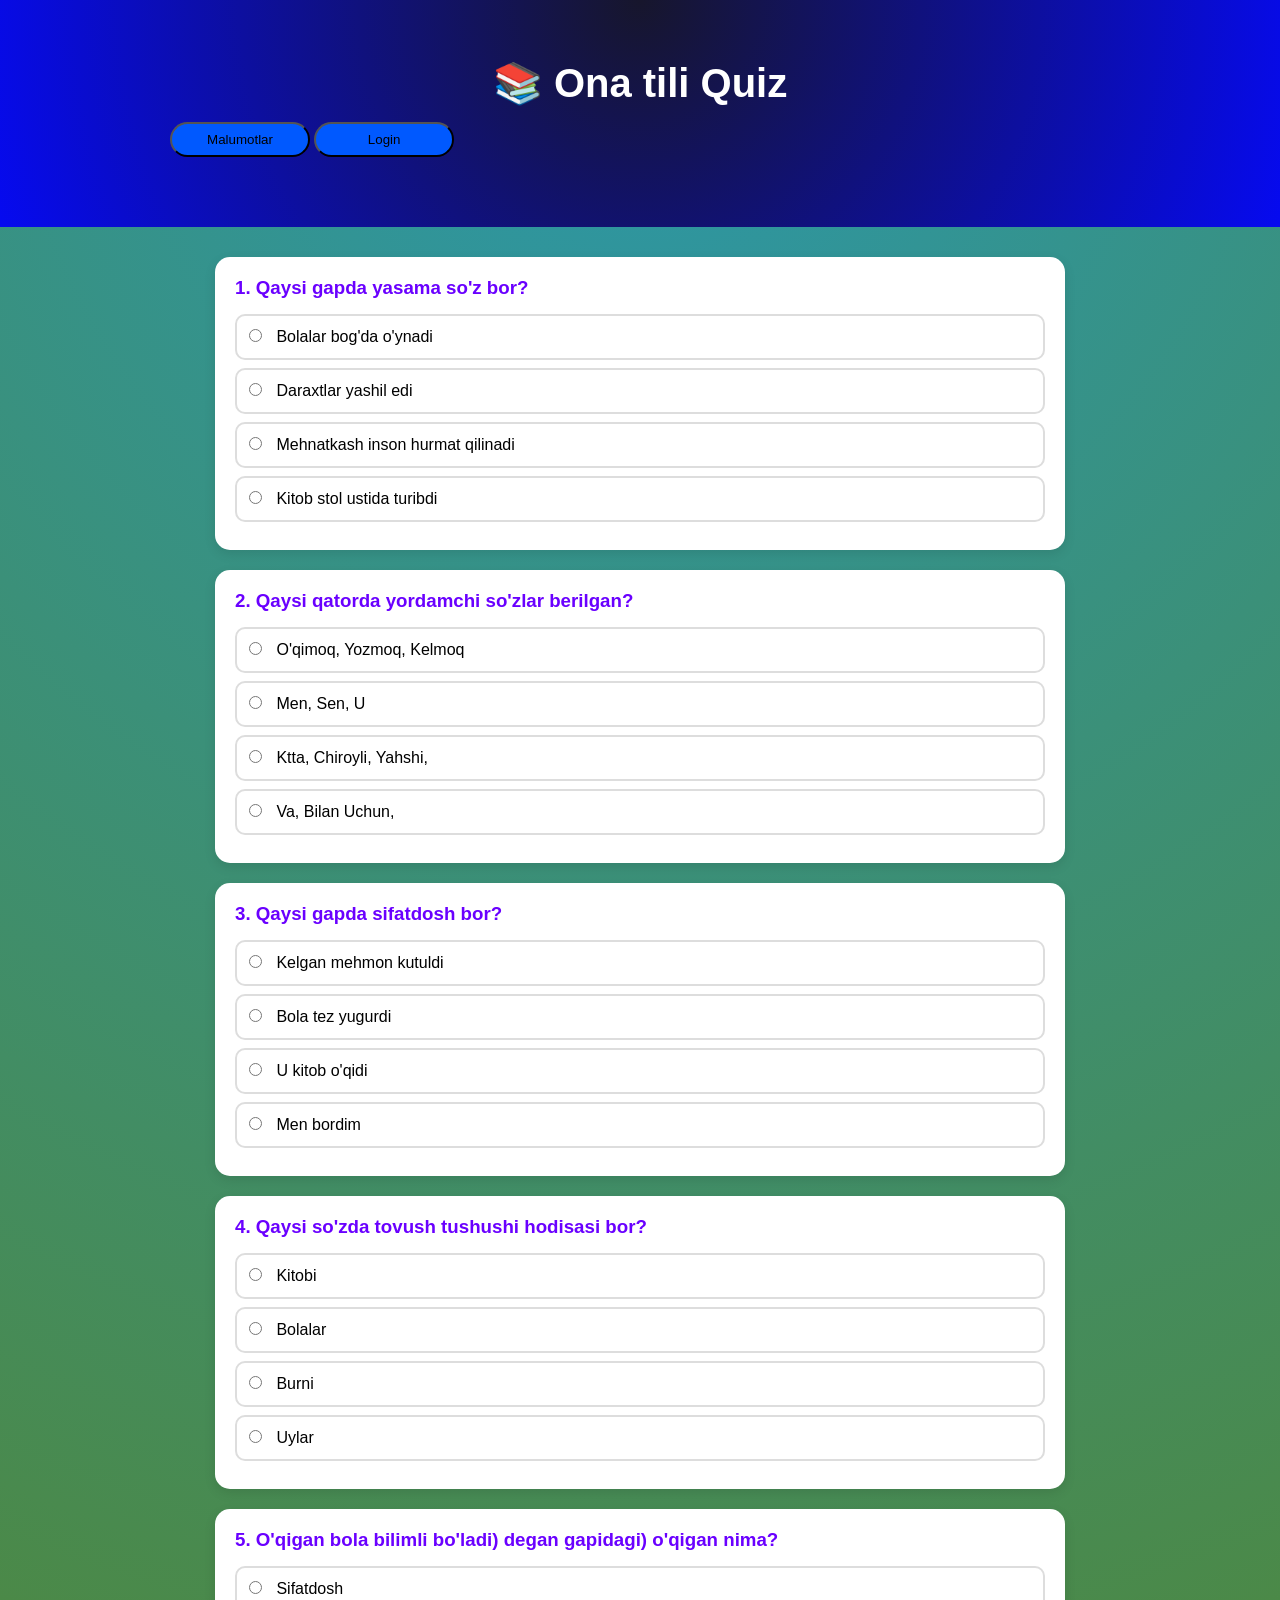
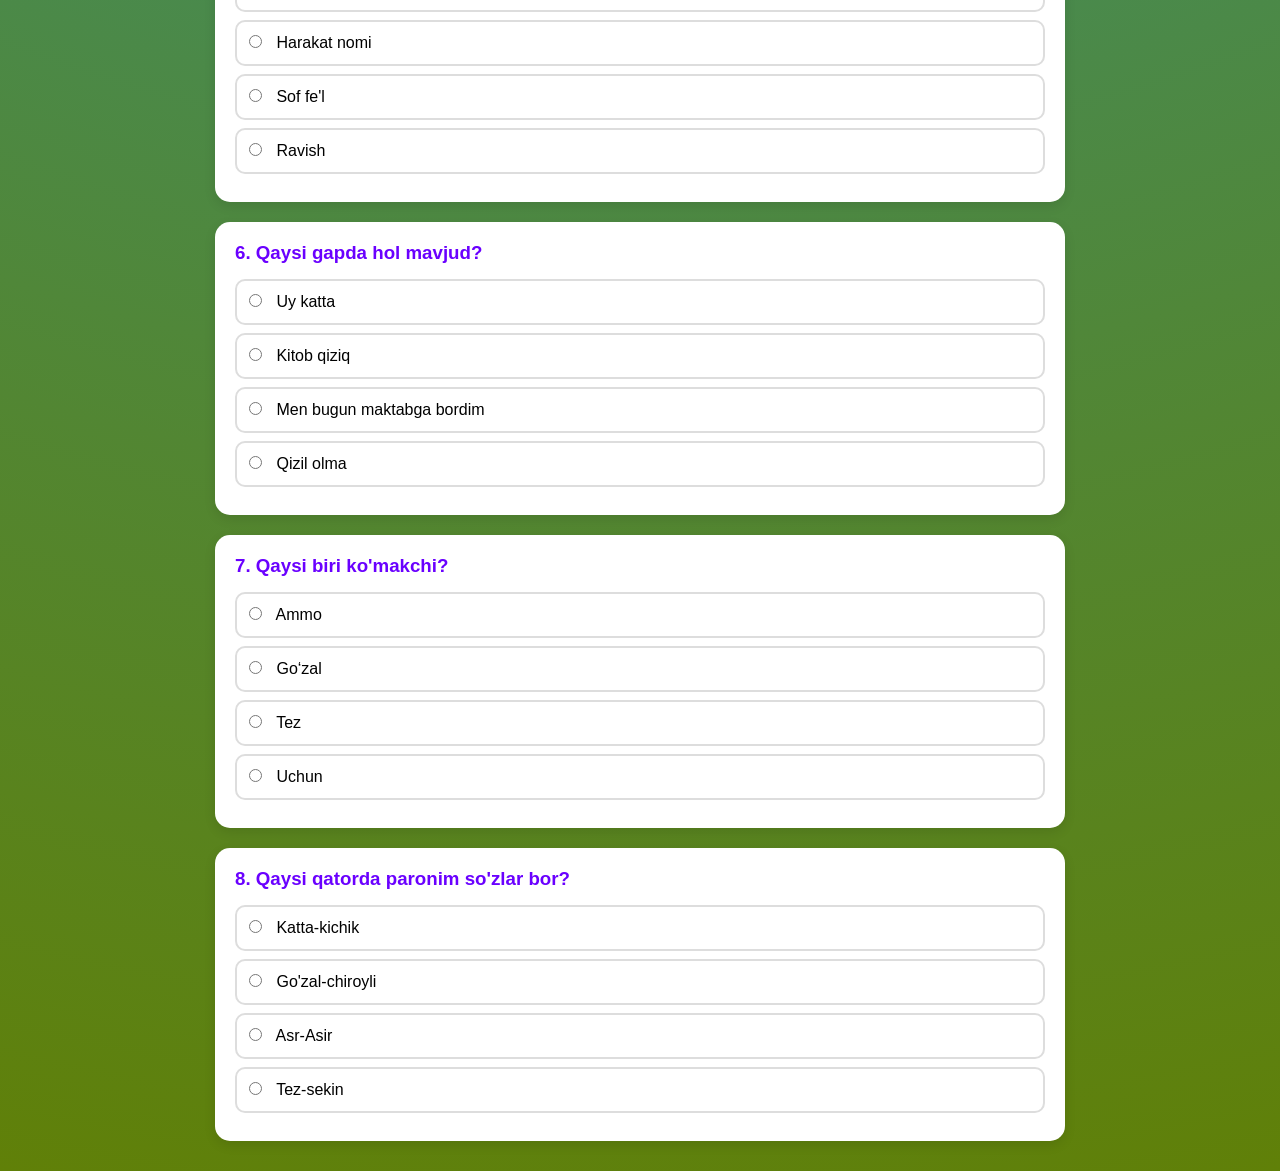
<file: index.html>
<!DOCTYPE html>
<html lang="en">
<head>
    <meta charset="UTF-8">
    <meta name="viewport" content="width=device-width, initial-scale=1.0">
    <link rel="stylesheet" href="style.css">
    <title>Document</title>
</head>
<body>
   




    <nav>
        <h1>📚 Ona tili Quiz</h1>

        <header>
        <div class="logo">
            <a href="./Malumotlar.html">
                <button>Malumotlar</button>
            </a>
        <a href="./login.html">
            <button>Login</button>
        </a>
        </div>
        </header>
    </nav>

    <main>
        <div class="container">

    <div id="quiz"></div>

</div>
    </main>




    <script src="script.js"></script>
</body>
</html>
</file>
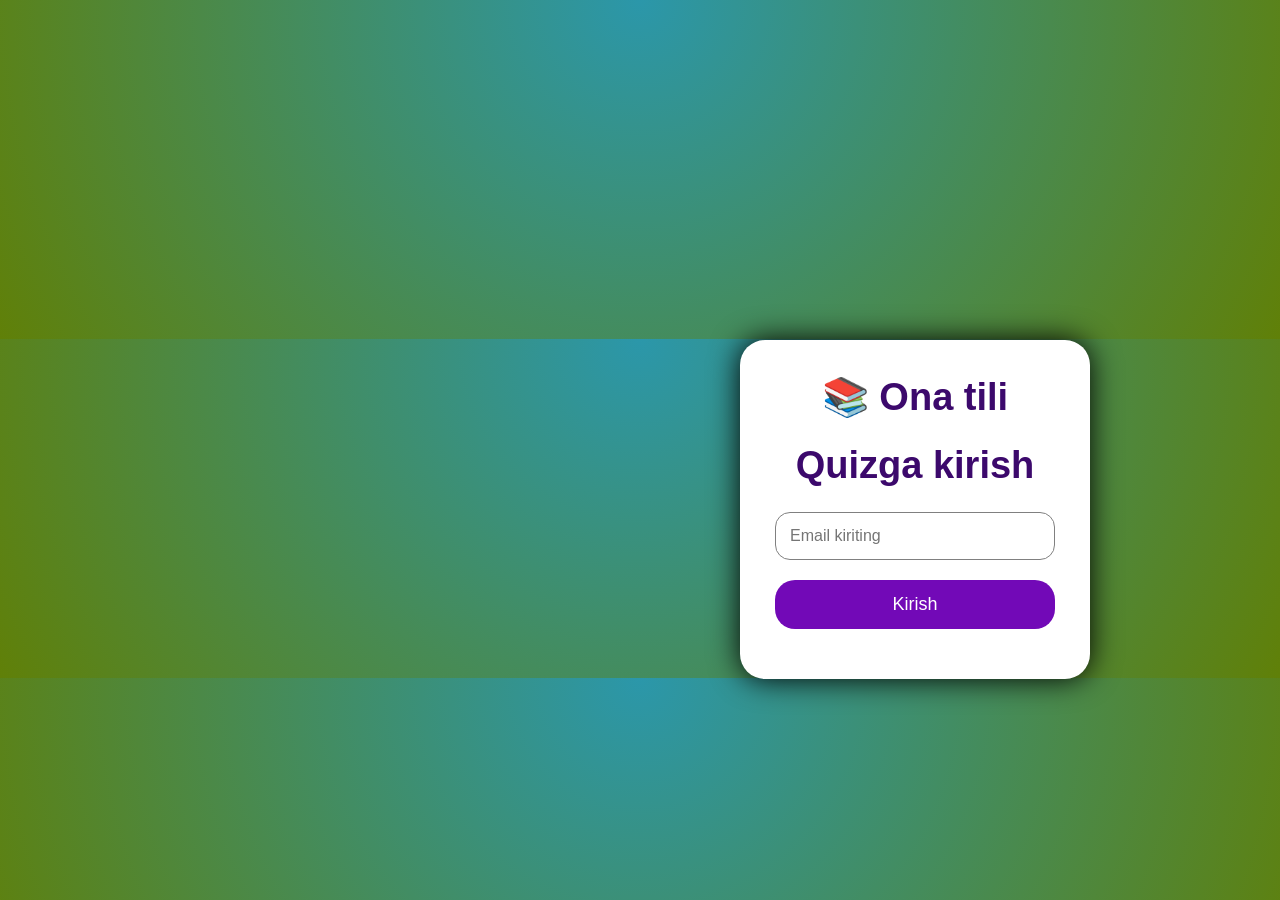
<file: login.html>
<!DOCTYPE html>
<html>
<head>
<title>Login</title>

<link rel="stylesheet" href="style.css">

</head>

<body>


<div class="login">
    <h1>📚 Ona tili </h1>

<h1>Quizga kirish</h1>

<div class="box">
<input 
id="email" 
type="email" 
placeholder="Email kiriting">
</div>

<div class="button">
<button onclick="login()">
Kirish
</button>
</div>


<p id="msg"></p>

</div>



<script src="script.js"></script>

</body>
</html>
</file>
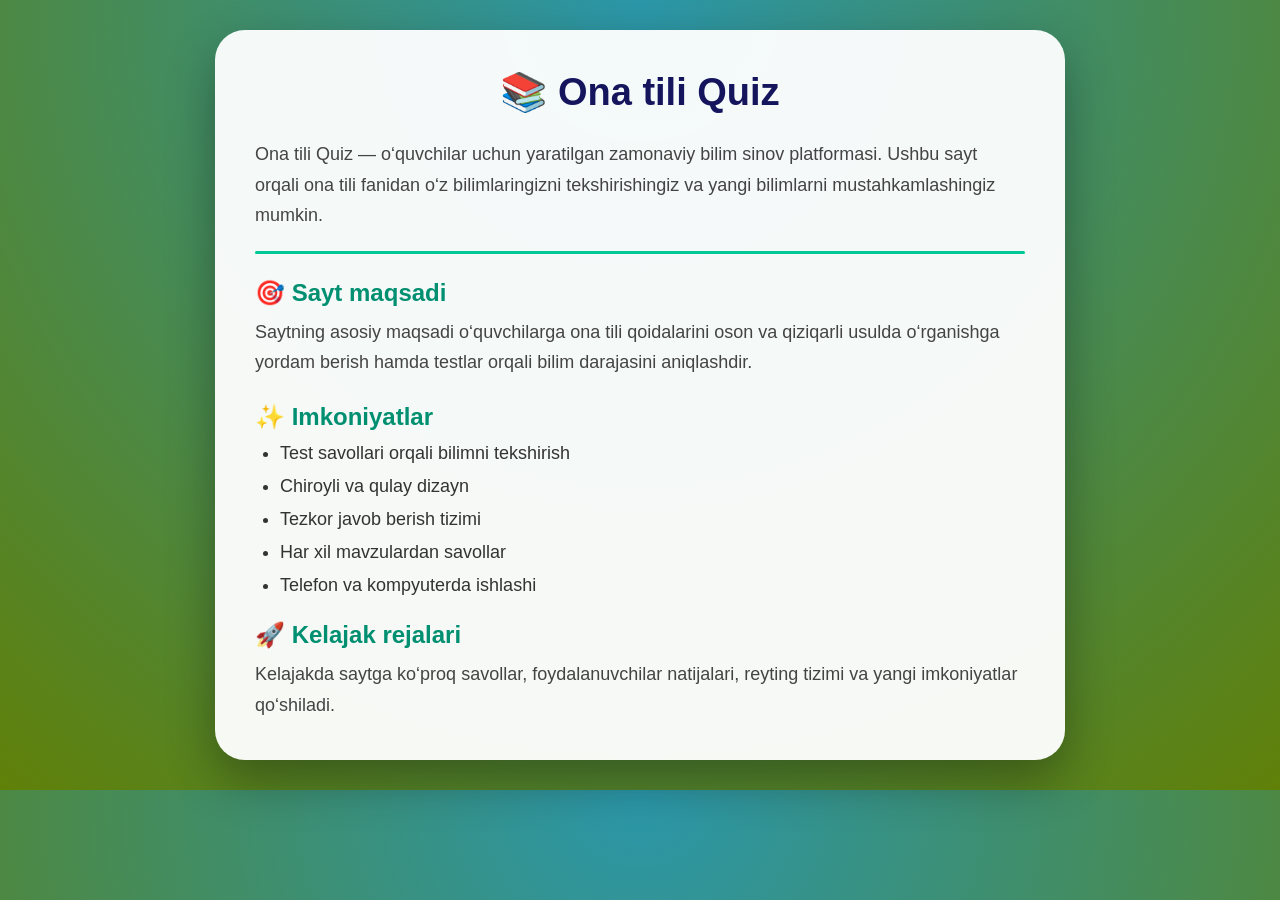
<file: Malumotlar.html>
<!DOCTYPE html>
<html lang="uz">
<head>
<meta charset="UTF-8">
<meta name="viewport" content="width=device-width, initial-scale=1.0">

<title>Ona tili Quiz</title>

<link rel="stylesheet" href="style.css">

</head>

<body>


<div class="container">

<div class="card">

<h1>📚 Ona tili Quiz</h1>


<p>
Ona tili Quiz — o‘quvchilar uchun yaratilgan
zamonaviy bilim sinov platformasi. Ushbu sayt orqali
ona tili fanidan o‘z bilimlaringizni tekshirishingiz
va yangi bilimlarni mustahkamlashingiz mumkin.
</p>


<div class="line"></div>


<h2>🎯 Sayt maqsadi</h2>

<p>
Saytning asosiy maqsadi o‘quvchilarga ona tili
qoidalarini oson va qiziqarli usulda o‘rganishga
yordam berish hamda testlar orqali bilim darajasini
aniqlashdir.
</p>



<h2>✨ Imkoniyatlar</h2>

<ul>

<li>Test savollari orqali bilimni tekshirish</li>

<li>Chiroyli va qulay dizayn</li>

<li>Tezkor javob berish tizimi</li>

<li>Har xil mavzulardan savollar</li>

<li>Telefon va kompyuterda ishlashi</li>

</ul>



<h2>🚀 Kelajak rejalari</h2>

<p>
Kelajakda saytga ko‘proq savollar,
foydalanuvchilar natijalari,
reyting tizimi va yangi imkoniyatlar qo‘shiladi.
</p>


</div>


</div>



</body>
</html>
</file>
<file: style.css>
*{
    margin: 0;
    padding: 0;
    box-sizing: border-box;
}



 body{
 background:
 radial-gradient(circle at top,#2b97aa,#608008);
}


nav{
   
    padding: 60px;
    background:
    radial-gradient(circle at top,#17162c,#060af0);
}

nav h1{
    color: white;
    font-size: 40px;
    font-weight: 700;
    text-align: center;
    font-family: 'Trebuchet MS', 'Lucida Sans Unicode', 'Lucida Grande', 'Lucida Sans', Arial, sans-serif;
}

header{
    display: flex;
    gap: 50px;
   
}

.logo button{
    width: 140px;
    height: 35px;
    border-radius: 20px; 
    background: rgb(0, 89, 255);  
    position: relative;
    top: -10px;
    left: 110px;
}

.logo button:hover{
    transform: scale(1.07);
    box-shadow: 0px 4px 18px aqua;
    background-color: blue;
}

.logo a{
    color: white;
    text-decoration: none;    
    font-size: 15px;
    font-weight: 700;
}

.option{
    display:block;
    padding:12px;
    margin:8px 0;
    border:2px solid #ddd;
    border-radius:10px;
    cursor:pointer;
    transition:.3s;
}

.option:hover{
    transform:scale(1.02);
}

.option input{
    margin-right:10px;
}


.login{

width:350px;
padding:35px;

background:white;

border-radius:25px;

text-align:center;

box-shadow:0 0 30px black;
position: relative;
top:340px ;
left: 740px;

}



.login h1{

margin-bottom:25px;
color:#3c096c;

}



.box input{

width:100%;

padding:14px;

border-radius:15px;

border:1px solid gray;

font-size:16px;

}



.button button{

margin-top:20px;

width:100%;

padding:14px;

border:none;

border-radius:20px;

background:#7209b7;

color:white;

font-size:18px;

cursor:pointer;

}



button:hover{

transform:scale(1.05);

}



#msg{

margin-top:15px;

color:red;

}

.container{
    width:90%;

    max-width:1000px;

    margin:30px auto;

}

.question{

    background:white;

    margin-bottom:20px;

    padding:20px;

    border-radius:15px;

    box-shadow:0 4px 12px rgba(0,0,0,.1);

}

.question h3{

    margin-bottom:15px;

    color:#6a00ff;

}

.option{

    display:block;

    padding:12px;

    margin:8px 0;

    border:2px solid #ddd;

    border-radius:10px;

    cursor:pointer;

    transition:.3s;

}

.option:hover{

    background:#6a00ff;

    color:white;

    border-color:#6a00ff;

}

input[type="radio"]{

    margin-right:10px;

}

*{
margin:0;
padding:0;
box-sizing:border-box;
font-family:Arial, sans-serif;
}





.container{

max-width:850px;
width:100%;

}



.card{

background:rgba(255,255,255,0.95);

border-radius:30px;

padding:40px;

box-shadow:0 20px 50px #0005;

animation:show 0.7s;

}



h1{

text-align:center;

color:#15155d;

font-size:38px;

margin-bottom:25px;

}



h2{

color:#008f70;

margin-top:25px;

margin-bottom:10px;

}



p{

font-size:18px;

line-height:1.7;

color:#444;

}



.line{

height:3px;

background:#00c896;

margin:20px 0;

border-radius:10px;

}



ul{

margin-left:25px;

}


li{

font-size:18px;

margin:12px 0;

color:#333;

}



@keyframes show{

from{

opacity:0;

transform:translateY(40px);

}

to{

opacity:1;

transform:translateY(0);

}

}


@media(max-width:600px){

.card{

padding:25px;

}

h1{

font-size:28px;

}

p,li{

font-size:16px;

}

}
















/* 📱 Telefon moslashuvi Android + iOS */

@media screen and (max-width:768px){

body{
    padding:10px;
    overflow-x:hidden;
}


/* yuqori qism */
header{
    flex-direction:column;
    gap:15px;
    text-align:center;
}


header h1{
    font-size:28px;
}


/* tugmalar */
button{
    width:140px;
    padding:10px;
}



/* quiz bloklari */
.quiz-container,
.container,
.card{

    width:100%;
    max-width:500px;
    padding:18px;
    border-radius:20px;

}


/* savollar */
.question{

    font-size:18px;
    line-height:1.4;

}


.answer,
.option{

    width:100%;
    padding:15px;
    margin:10px 0;

    font-size:16px;

}



/* radio joylashuvi */
input[type="radio"]{

    transform:scale(1.2);

}


/* tepadagi menu */
nav{

    flex-wrap:wrap;
    justify-content:center;

}


/* ma'lumot oynasi */
.info-box{

    width:90%;
    margin:20px auto;
    padding:20px;

}


.info-box p,
.info-box li{

    font-size:15px;

}


}


/* kichik iphone lar uchun */

@media screen and (max-width:430px){

header h1{

    font-size:24px;

}


.question{

    font-size:16px;

}


.answer{

    padding:12px;

}


}
</file>
